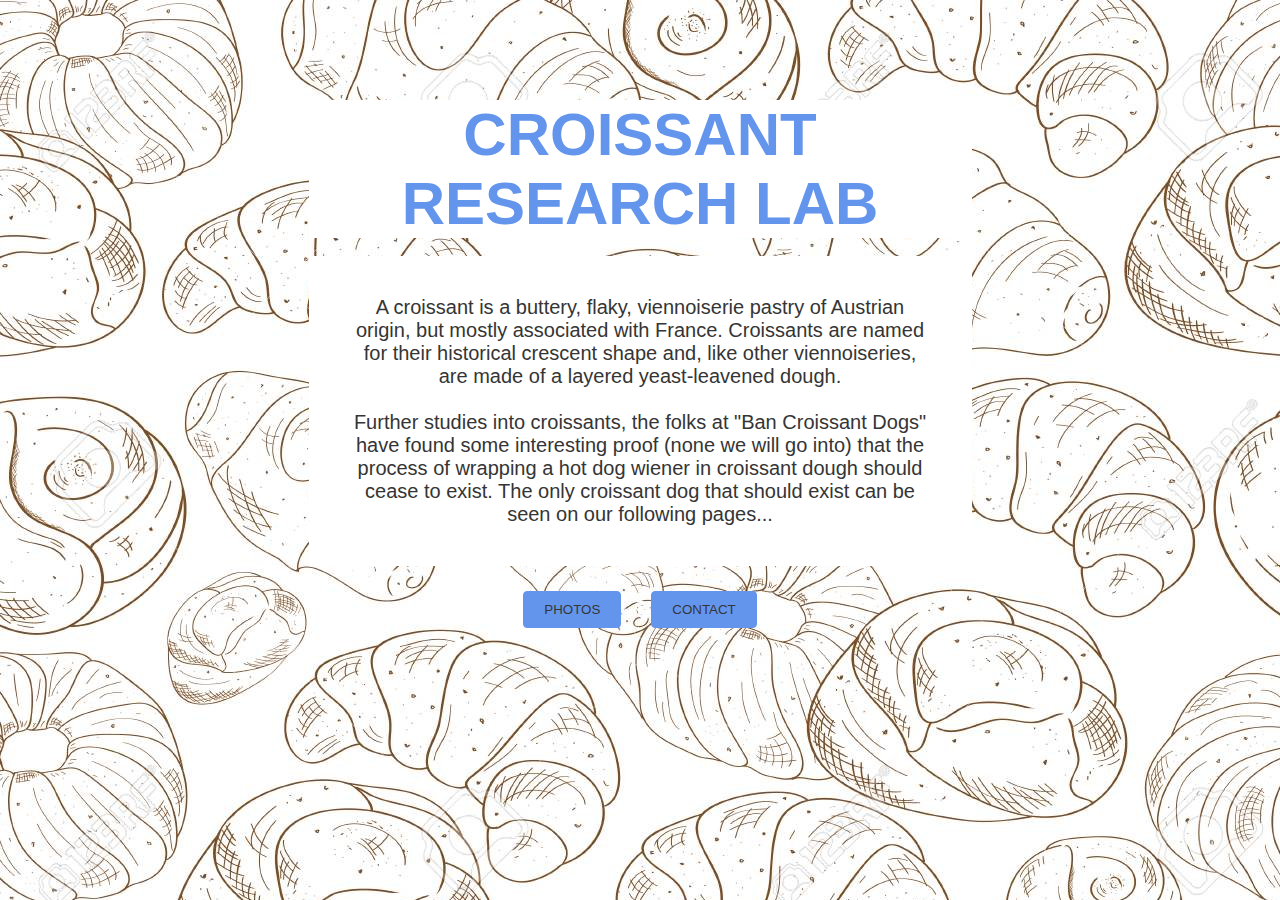
<file: index.html>
<!DOCTYPE html>
<html lang="en">
  <head>
    <meta charset="UTF-8" />
    <meta http-equiv="X-UA-Compatible" content="IE=edge" />
    <meta name="description" content="Non-Profit Croissant Research Lab" />
    <title>The Croissant Research Lab</title>
    <link rel="stylesheet" href="css/style.css" />
  </head>
  <body>
    <h1>Croissant Research Lab</h1>
    <br />
    <p class="wikiCroissants">
      A croissant is a buttery, flaky, viennoiserie pastry of Austrian origin,
      but mostly associated with France. Croissants are named for their
      historical crescent shape and, like other viennoiseries, are made of a
      layered yeast-leavened dough.
      <br />
      <br />Further studies into croissants, the folks at "Ban Croissant Dogs"
      have found some interesting proof (none we will go into) that the process
      of wrapping a hot dog wiener in croissant dough should cease to exist. The
      only croissant dog that should exist can be seen on our following pages...
    </p>
    <div class="croissantLink">
      <span class="websiteLinks">
        <button>
          <a
            href="photo.html"
            class="button"
            title="Croissant Research Lab Photos"
            >Photos</a
          >
        </button>
        <button>
          <a
            href="contact.html"
            class="button"
            title="Contact the Croissant Research Lab"
            >Contact</a
          >
        </button>
      </span>
    </div>
  </body>
</html>
</file>
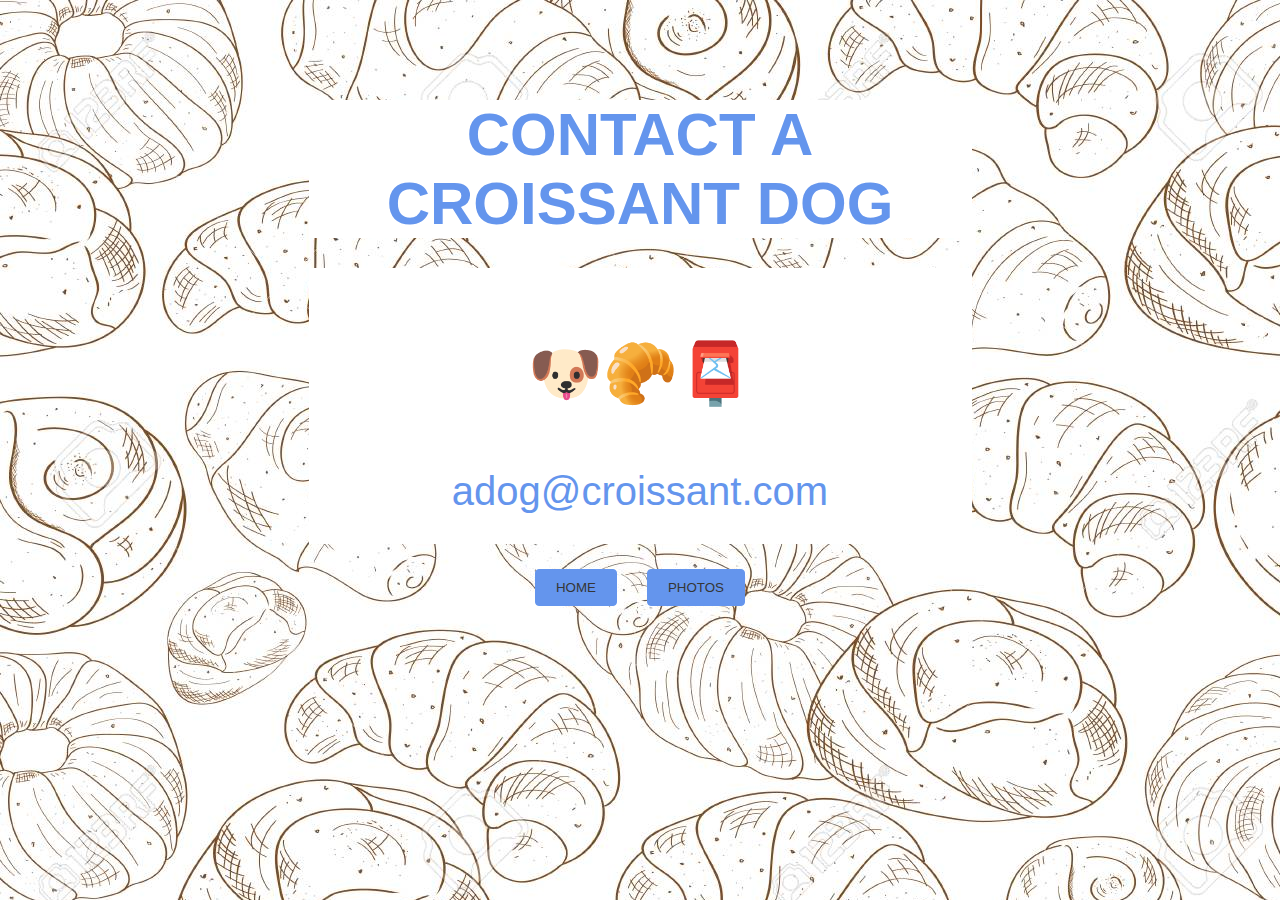
<file: contact.html>
<!DOCTYPE html>
<html lang="en">
  <head>
    <meta charset="UTF-8" />
    <meta http-equiv="X-UA-Compatible" content="IE=edge" />
    <meta name="viewport" content="width=device-width, initial-scale=1.0" />
    <title>Contact the Croissant Research Lab</title>
    <link rel="stylesheet" href="css/style.css" />
  </head>
  <body>
    <h1>Contact a Croissant Dog</h1>
    <div class="theEmail">
      <p class="mailbox">🐶🥐📮</p>
      <a
        href="mailto:adog@croissant.com"
        class="mailUs"
        title="Contact Croissant Research Lab"
        >adog@croissant.com</a
      >
    </div>
    <div class="croissantLink">
      <span class="websiteLinks">
        <button>
          <a href="/" class="button" title="Croissant Research Lab">Home</a>
        </button>
        <button>
          <a
            href="photo.html"
            class="button"
            title="Croissant Research Lab Photos"
            >Photos</a
          >
        </button>
      </span>
    </div>
  </body>
</html>
</file>
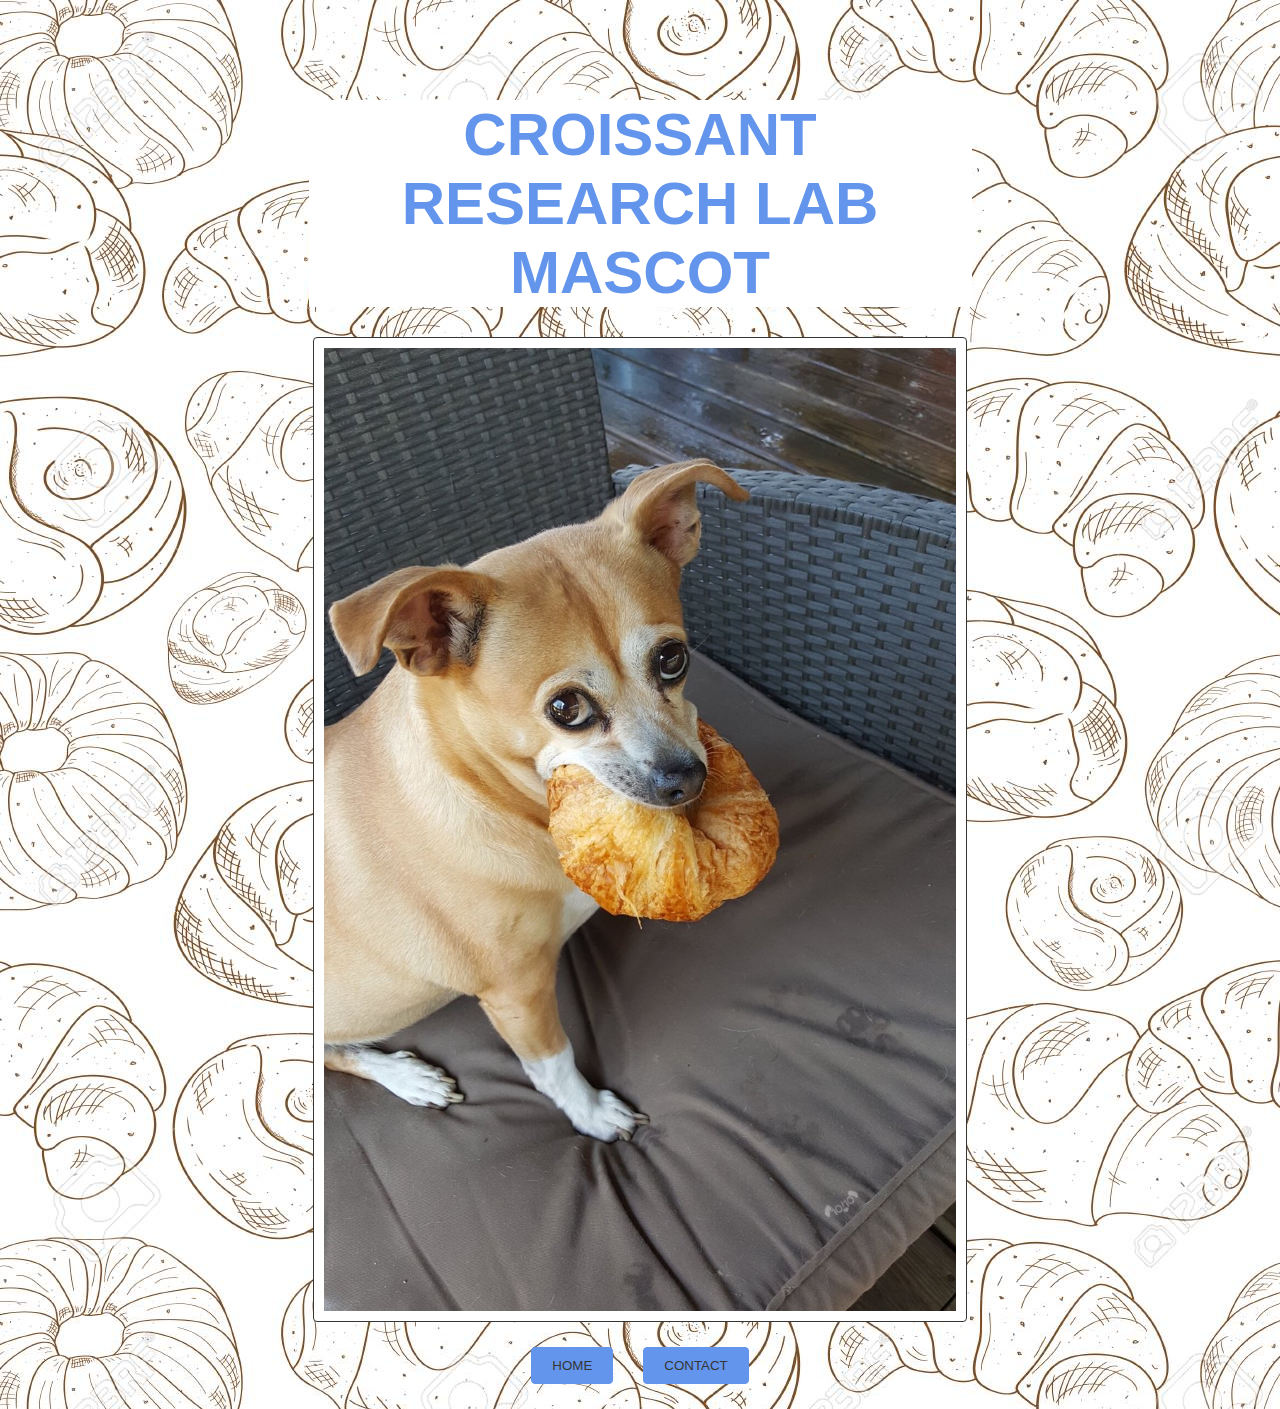
<file: photo.html>
<!DOCTYPE html>
<html lang="en">
  <head>
    <meta charset="UTF-8" />
    <meta http-equiv="X-UA-Compatible" content="IE=edge" />
    <meta name="viewport" content="width=device-width, initial-scale=1.0" />
    <title>Croissant Photos - Croissant Research Lab</title>
    <link rel="stylesheet" href="css/style.css" />
  </head>
  <body>
    <h1>Croissant Research Lab Mascot</h1>
    <img
      src="/images/DcsAzrkVQAEI-sA.jpg-large.jpeg"
      class="croissantDog"
      alt="Croissant Research Lab Dog"
    />
    <div class="croissantLink">
      <span class="websiteLinks">
        <button>
          <a href="/" class="button" title="Croissant Reaseach Lab">Home</a>
        </button>
        <button>
          <a
            href="contact.html"
            class="button"
            title="Contact Croissant Research Lab"
            >Contact</a
          >
        </button>
      </span>
    </div>
  </body>
</html>
</file>
<file: css/style.css>
h1 {
  text-align: center;
  margin: 0 auto;
  color: cornflowerblue;
  text-transform: uppercase;
  font-weight: 900;
  font-size: 60px;
  background-color: #fff;
  display: block;
  max-width: 583px;
  padding: 0 40px;
  margin-top: 100px;
}

body {
  background-image: url("/images/96908711-bun-and-croissant-background-wallpaper-seamless-sketch-doodle-monochrome.jpg");
  font-family: Arial, Helvetica, sans-serif;
}

button {
  background-color: cornflowerblue;
  text-decoration: none;
  border: 1px solid rgb(100, 149, 237);
  padding: 10px 20px;
  border-radius: 4px;
  margin: 15px;
}

button:hover {
  border: 1px solid rgb(100, 149, 237);
  background-color: #fff;
  color: cornflowerblue;
  transition: all 2secs ease-in-out;
  cursor: pointer;
}

.button {
  text-decoration: none;
  text-transform: uppercase;
  color: rgb(53, 53, 53);
}

.websiteLinks {
  display: flex;
  justify-content: center;
  margin: 10px;
}

.wikiCroissants {
  text-align: center;
  color: rgb(53, 53, 53);
  background-color: #fff;
  font-size: 20px;
  max-width: 583px;
  display: block;
  margin: 0 auto;
  padding: 40px;
}

.croissantDog {
  max-width: 50%;
  height: auto;
  padding: 10px;
  background-color: #fff;
  border-radius: 4px;
  border: 1px solid rgb(53, 53, 53);
  display: block;
  margin: 0 auto;
  margin-top: 30px;
}

.mailUs {
  background-color: #fff;
  display: flex;
  justify-content: center;
  font-size: 40px;
  text-decoration: none;
  color: cornflowerblue;
}
.mailUs:hover {
  color: rgb(53, 53, 53);
}

.mailbox {
  font-size: 60px;
  text-align: center;
}

.theEmail {
  background-color: #fff;
  max-width: 583px;
  display: block;
  margin: 0 auto;
  padding: 10px 40px 30px 40px;
  margin-top: 30px;
}
</file>
